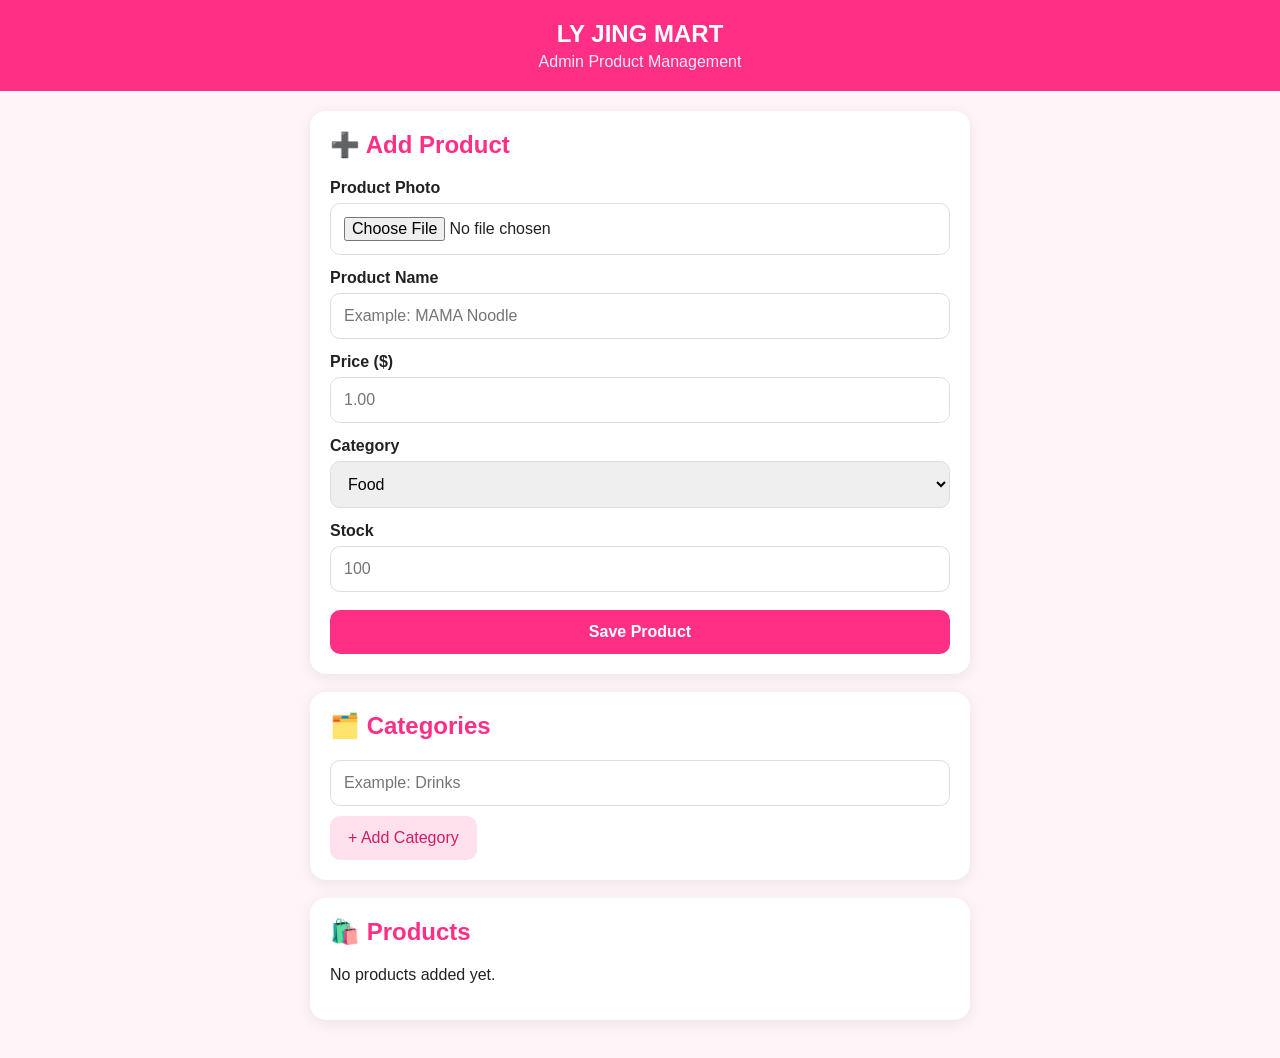
<file: admin.html>
<!doctype html>
<html lang="en">
<head>
<meta charset="utf-8">
<meta name="viewport" content="width=device-width,initial-scale=1">
<meta name="theme-color" content="#ff2f86">
<title>LY JING Mart — Admin</title>

<style>
*{box-sizing:border-box}
body{
  margin:0;
  font-family:Arial,sans-serif;
  background:#fff5f9;
  color:#222;
}
.header{
  background:#ff2f86;
  color:white;
  padding:20px;
  text-align:center;
}
.header h1{margin:0;font-size:24px}
.header p{margin:5px 0 0;opacity:.9}

.container{
  max-width:700px;
  margin:auto;
  padding:20px;
}

.card{
  background:white;
  border-radius:16px;
  padding:20px;
  margin-bottom:18px;
  box-shadow:0 3px 15px rgba(0,0,0,.08);
}

h2{margin-top:0;color:#ff2f86}

label{
  display:block;
  font-weight:600;
  margin:14px 0 6px;
}

input,select{
  width:100%;
  padding:13px;
  border:1px solid #ddd;
  border-radius:10px;
  font-size:16px;
}

button{
  border:0;
  border-radius:10px;
  padding:13px 18px;
  font-size:16px;
  cursor:pointer;
}

.primary{
  width:100%;
  background:#ff2f86;
  color:white;
  font-weight:bold;
  margin-top:18px;
}

.secondary{
  background:#ffe1ed;
  color:#d71967;
  margin-top:10px;
}

.preview{
  width:120px;
  height:120px;
  object-fit:contain;
  border-radius:12px;
  border:1px solid #eee;
  margin-top:10px;
  display:none;
}

.product{
  display:flex;
  align-items:center;
  gap:12px;
  border-bottom:1px solid #eee;
  padding:12px 0;
}

.product:last-child{border-bottom:0}

.product img{
  width:60px;
  height:60px;
  object-fit:contain;
  border-radius:10px;
  background:#fafafa;
}

.product-info{
  flex:1;
}

.product-name{
  font-weight:bold;
}

.product-price{
  color:#ff2f86;
  font-weight:bold;
}

.delete{
  background:#ffe5e5;
  color:#d00;
  padding:8px 12px;
  font-size:13px;
}

.message{
  display:none;
  background:#e8fff0;
  color:#08752f;
  padding:12px;
  border-radius:10px;
  margin-top:15px;
}
</style>
</head>

<body>

<div class="header">
  <h1>LY JING MART</h1>
  <p>Admin Product Management</p>
</div>

<div class="container">

  <div class="card">

    <h2>➕ Add Product</h2>

    <label>Product Photo</label>
    <input
      type="file"
      id="photo"
      accept="image/*"
      onchange="previewPhoto(event)"
    >

    <img id="preview" class="preview">

    <label>Product Name</label>
    <input
      id="productName"
      type="text"
      placeholder="Example: MAMA Noodle"
    >

    <label>Price ($)</label>
    <input
      id="productPrice"
      type="number"
      step="0.01"
      min="0"
      placeholder="1.00"
    >

    <label>Category</label>
    <select id="productCategory"></select>

    <label>Stock</label>
    <input
      id="productStock"
      type="number"
      min="0"
      placeholder="100"
    >

    <button
      class="primary"
      onclick="saveProduct()"
    >
      Save Product
    </button>

    <div id="message" class="message">
      ✅ Product saved successfully.
    </div>

  </div>

  <div class="card">

    <h2>🗂️ Categories</h2>

    <input
      id="newCategory"
      type="text"
      placeholder="Example: Drinks"
    >

    <button
      class="secondary"
      onclick="addCategory()"
    >
      + Add Category
    </button>

  </div>

  <div class="card">

    <h2>🛍️ Products</h2>

    <div id="productList"></div>

  </div>

</div>

<script>

const DEFAULT_CATEGORIES = [
  "Food",
  "Snacks",
  "Drinks",
  "Home"
];

let categories =
  JSON.parse(
    localStorage.getItem("lyjing_categories") ||
    "null"
  ) || DEFAULT_CATEGORIES;

let products =
  JSON.parse(
    localStorage.getItem("lyjing_products") ||
    "[]"
  );

let selectedPhoto = "";

function saveCategories(){

  localStorage.setItem(
    "lyjing_categories",
    JSON.stringify(categories)
  );

}

function saveProducts(){

  localStorage.setItem(
    "lyjing_products",
    JSON.stringify(products)
  );

}

function renderCategories(){

  const select =
    document.getElementById(
      "productCategory"
    );

  select.innerHTML =
    categories.map(function(cat){

      return `
        <option value="${escapeHtml(cat)}">
          ${escapeHtml(cat)}
        </option>
      `;

    }).join("");

}

function addCategory(){

  const input =
    document.getElementById(
      "newCategory"
    );

  const name =
    input.value.trim();

  if(!name){
    alert("Please enter a category.");
    return;
  }

  if(
    categories.some(
      c => c.toLowerCase() === name.toLowerCase()
    )
  ){

    alert("This category already exists.");
    return;

  }

  categories.push(name);

  saveCategories();

  input.value="";

  renderCategories();

  alert("✅ Category added.");

}

function previewPhoto(event){

  const file =
    event.target.files[0];

  if(!file) return;

  const reader =
    new FileReader();

  reader.onload=function(e){

    selectedPhoto =
      e.target.result;

    const preview =
      document.getElementById(
        "preview"
      );

    preview.src =
      selectedPhoto;

    preview.style.display =
      "block";

  };

  reader.readAsDataURL(file);

}

function saveProduct(){

  const name =
    document
      .getElementById("productName")
      .value
      .trim();

  const price =
    Number(
      document
        .getElementById("productPrice")
        .value
    );

  const category =
    document
      .getElementById("productCategory")
      .value;

  const stock =
    Number(
      document
        .getElementById("productStock")
        .value
    );

  if(!selectedPhoto){

    alert("Please select a product photo.");

    return;

  }

  if(!name){

    alert("Please enter the product name.");

    return;

  }

  if(!price || price < 0){

    alert("Please enter a valid price.");

    return;

  }

  if(stock < 0){

    alert("Please enter valid stock.");

    return;

  }

  const product = {

    id:
      Date.now(),

    name:
      name,

    price:
      Number(price.toFixed(2)),

    category:
      category,

    stock:
      stock,

    image:
      selectedPhoto

  };

  products.push(product);

  saveProducts();

  document
    .getElementById("productName")
    .value="";

  document
    .getElementById("productPrice")
    .value="";

  document
    .getElementById("productStock")
    .value="";

  document
    .getElementById("photo")
    .value="";

  selectedPhoto="";

  document
    .getElementById("preview")
    .style.display="none";

  document
    .getElementById("message")
    .style.display="block";

  renderProducts();

  setTimeout(function(){

    document
      .getElementById("message")
      .style.display="none";

  },3000);

}

function renderProducts(){

  const list =
    document.getElementById(
      "productList"
    );

  if(!products.length){

    list.innerHTML =
      "<p>No products added yet.</p>";

    return;

  }

  list.innerHTML =
    products.map(function(p){

      return `
        <div class="product">

          <img
            src="${p.image}"
            alt=""
          >

          <div class="product-info">

            <div class="product-name">
              ${escapeHtml(p.name)}
            </div>

            <div class="product-price">
              $${Number(p.price).toFixed(2)}
            </div>

            <small>
              ${escapeHtml(p.category)}
              · Stock: ${p.stock}
            </small>

          </div>

          <button
            class="delete"
            onclick="deleteProduct(${p.id})"
          >
            Delete
          </button>

        </div>
      `;

    }).join("");

}

function deleteProduct(id){

  if(
    !confirm(
      "Delete this product?"
    )
  ) return;

  products =
    products.filter(
      p => p.id !== id
    );

  saveProducts();

  renderProducts();

}

function escapeHtml(value){

  return String(value)
    .replace(/&/g,"&amp;")
    .replace(/</g,"&lt;")
    .replace(/>/g,"&gt;")
    .replace(/"/g,"&quot;")
    .replace(/'/g,"&#039;");

}

renderCategories();
renderProducts();

</script>

</body>
</html>
</file>
